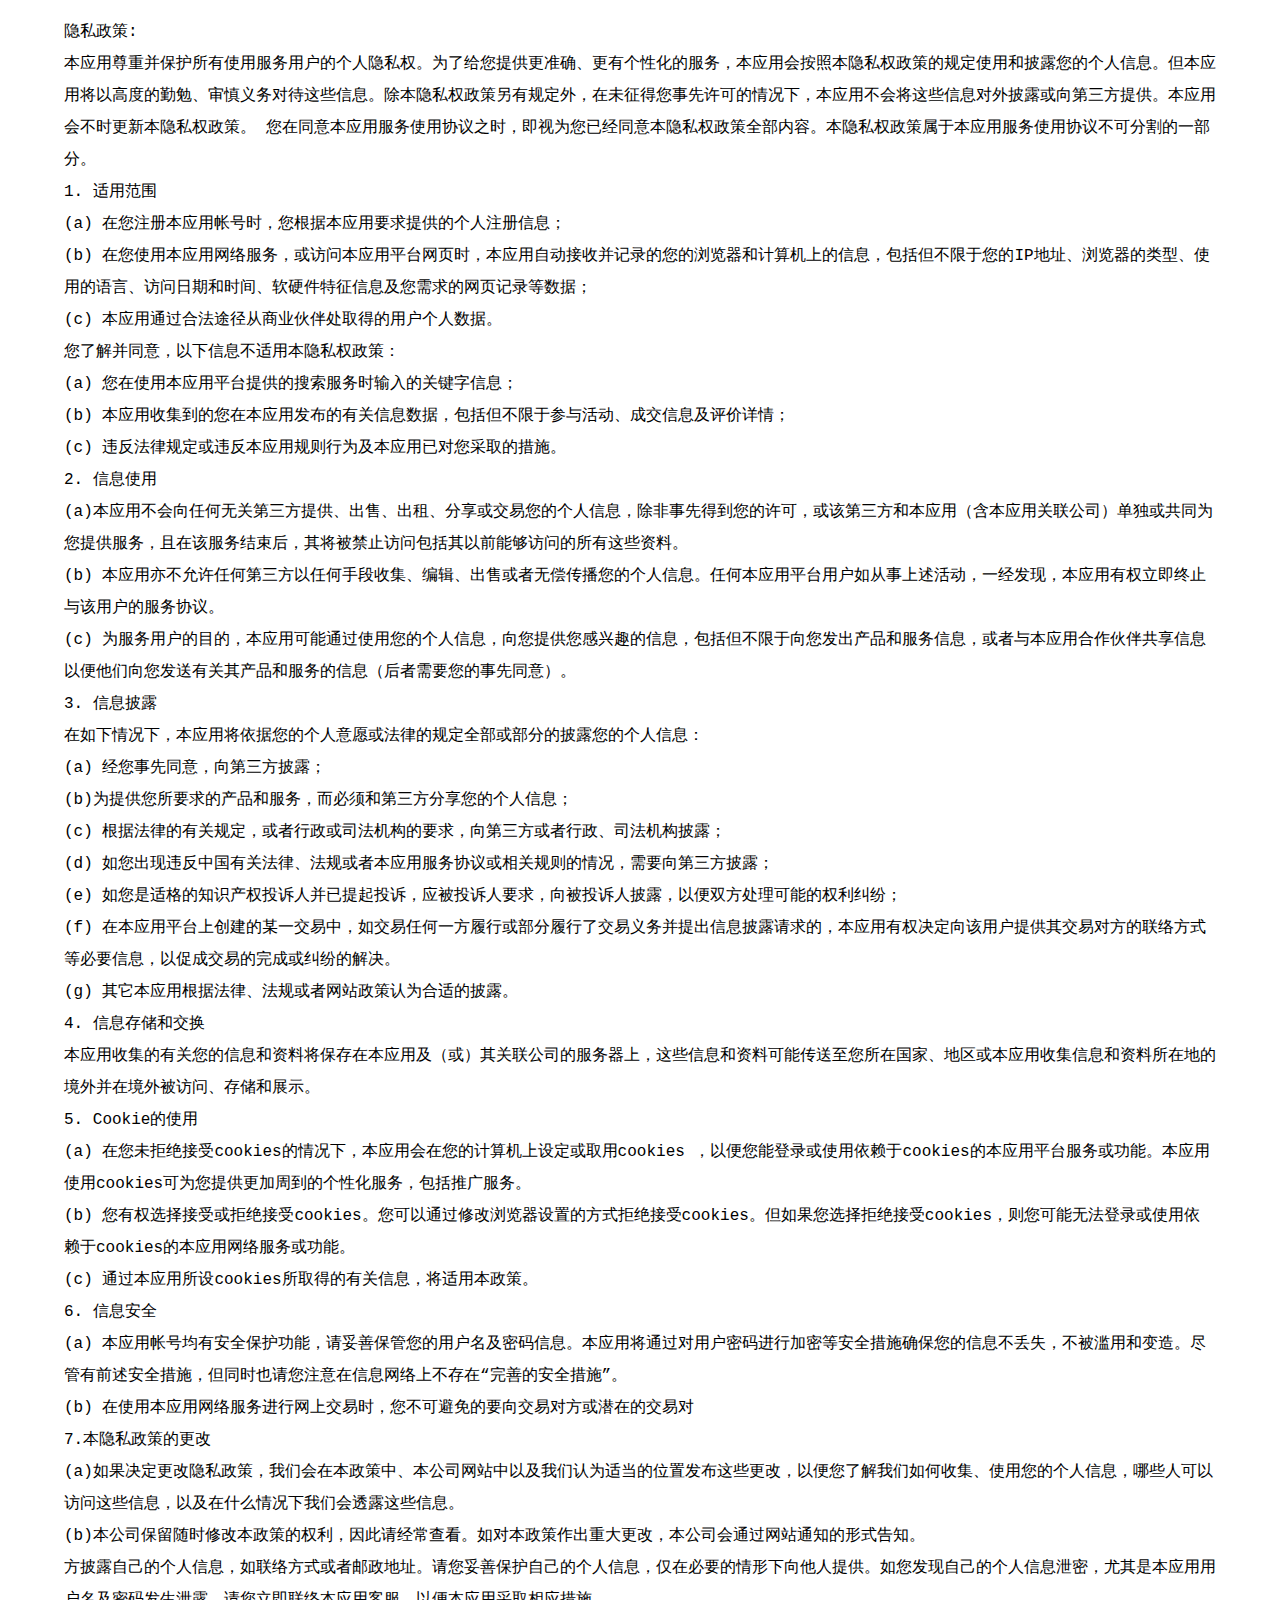
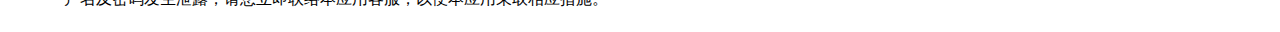
<file: index.html>
<!DOCTYPE html>

<html>
<head>
  <meta charset="UTF-8">
  <title>隐私政策</title>

  <style type="text/css">
    body {
        background-color:white;
        margin:0;
        font-size: 16px;
        font-family:"Microsoft YaHei",微软雅黑,"MicrosoftJhengHei",华文细黑,STHeiti,MingLiu;
      }
    .d1{
      display:flex;
      width:100%;
      height:100%;
      }
    .d2 {
      margin: auto;
      align-items:center;/*垂直居中*/
      justify-content: center;/*水平居中*/
      width: 90%;
      text-align:left;
      vertical-align: top;
      line-height: 2em;

      }
      pre{
        white-space: pre-wrap!important;
        word-wrap: break-word!important;
        *white-space:normal!important;
      }
  </style>
</head>
<div class="d1">
<div class="d2">
<pre >
隐私政策:
本应用尊重并保护所有使用服务用户的个人隐私权。为了给您提供更准确、更有个性化的服务，本应用会按照本隐私权政策的规定使用和披露您的个人信息。但本应用将以高度的勤勉、审慎义务对待这些信息。除本隐私权政策另有规定外，在未征得您事先许可的情况下，本应用不会将这些信息对外披露或向第三方提供。本应用会不时更新本隐私权政策。 您在同意本应用服务使用协议之时，即视为您已经同意本隐私权政策全部内容。本隐私权政策属于本应用服务使用协议不可分割的一部分。
1. 适用范围
(a) 在您注册本应用帐号时，您根据本应用要求提供的个人注册信息；
(b) 在您使用本应用网络服务，或访问本应用平台网页时，本应用自动接收并记录的您的浏览器和计算机上的信息，包括但不限于您的IP地址、浏览器的类型、使用的语言、访问日期和时间、软硬件特征信息及您需求的网页记录等数据；
(c) 本应用通过合法途径从商业伙伴处取得的用户个人数据。
您了解并同意，以下信息不适用本隐私权政策：
(a) 您在使用本应用平台提供的搜索服务时输入的关键字信息；
(b) 本应用收集到的您在本应用发布的有关信息数据，包括但不限于参与活动、成交信息及评价详情；
(c) 违反法律规定或违反本应用规则行为及本应用已对您采取的措施。
2. 信息使用
(a)本应用不会向任何无关第三方提供、出售、出租、分享或交易您的个人信息，除非事先得到您的许可，或该第三方和本应用（含本应用关联公司）单独或共同为您提供服务，且在该服务结束后，其将被禁止访问包括其以前能够访问的所有这些资料。
(b) 本应用亦不允许任何第三方以任何手段收集、编辑、出售或者无偿传播您的个人信息。任何本应用平台用户如从事上述活动，一经发现，本应用有权立即终止与该用户的服务协议。
(c) 为服务用户的目的，本应用可能通过使用您的个人信息，向您提供您感兴趣的信息，包括但不限于向您发出产品和服务信息，或者与本应用合作伙伴共享信息以便他们向您发送有关其产品和服务的信息（后者需要您的事先同意）。
3. 信息披露
在如下情况下，本应用将依据您的个人意愿或法律的规定全部或部分的披露您的个人信息：
(a) 经您事先同意，向第三方披露；
(b)为提供您所要求的产品和服务，而必须和第三方分享您的个人信息；
(c) 根据法律的有关规定，或者行政或司法机构的要求，向第三方或者行政、司法机构披露；
(d) 如您出现违反中国有关法律、法规或者本应用服务协议或相关规则的情况，需要向第三方披露；
(e) 如您是适格的知识产权投诉人并已提起投诉，应被投诉人要求，向被投诉人披露，以便双方处理可能的权利纠纷；
(f) 在本应用平台上创建的某一交易中，如交易任何一方履行或部分履行了交易义务并提出信息披露请求的，本应用有权决定向该用户提供其交易对方的联络方式等必要信息，以促成交易的完成或纠纷的解决。
(g) 其它本应用根据法律、法规或者网站政策认为合适的披露。
4. 信息存储和交换
本应用收集的有关您的信息和资料将保存在本应用及（或）其关联公司的服务器上，这些信息和资料可能传送至您所在国家、地区或本应用收集信息和资料所在地的境外并在境外被访问、存储和展示。
5. Cookie的使用
(a) 在您未拒绝接受cookies的情况下，本应用会在您的计算机上设定或取用cookies ，以便您能登录或使用依赖于cookies的本应用平台服务或功能。本应用使用cookies可为您提供更加周到的个性化服务，包括推广服务。
(b) 您有权选择接受或拒绝接受cookies。您可以通过修改浏览器设置的方式拒绝接受cookies。但如果您选择拒绝接受cookies，则您可能无法登录或使用依赖于cookies的本应用网络服务或功能。
(c) 通过本应用所设cookies所取得的有关信息，将适用本政策。
6. 信息安全
(a) 本应用帐号均有安全保护功能，请妥善保管您的用户名及密码信息。本应用将通过对用户密码进行加密等安全措施确保您的信息不丢失，不被滥用和变造。尽管有前述安全措施，但同时也请您注意在信息网络上不存在“完善的安全措施”。
(b) 在使用本应用网络服务进行网上交易时，您不可避免的要向交易对方或潜在的交易对
7.本隐私政策的更改
(a)如果决定更改隐私政策，我们会在本政策中、本公司网站中以及我们认为适当的位置发布这些更改，以便您了解我们如何收集、使用您的个人信息，哪些人可以访问这些信息，以及在什么情况下我们会透露这些信息。
(b)本公司保留随时修改本政策的权利，因此请经常查看。如对本政策作出重大更改，本公司会通过网站通知的形式告知。
方披露自己的个人信息，如联络方式或者邮政地址。请您妥善保护自己的个人信息，仅在必要的情形下向他人提供。如您发现自己的个人信息泄密，尤其是本应用用户名及密码发生泄露，请您立即联络本应用客服，以便本应用采取相应措施。
</pre>
</div>
</div>

<body></body>
</html>
</file>
